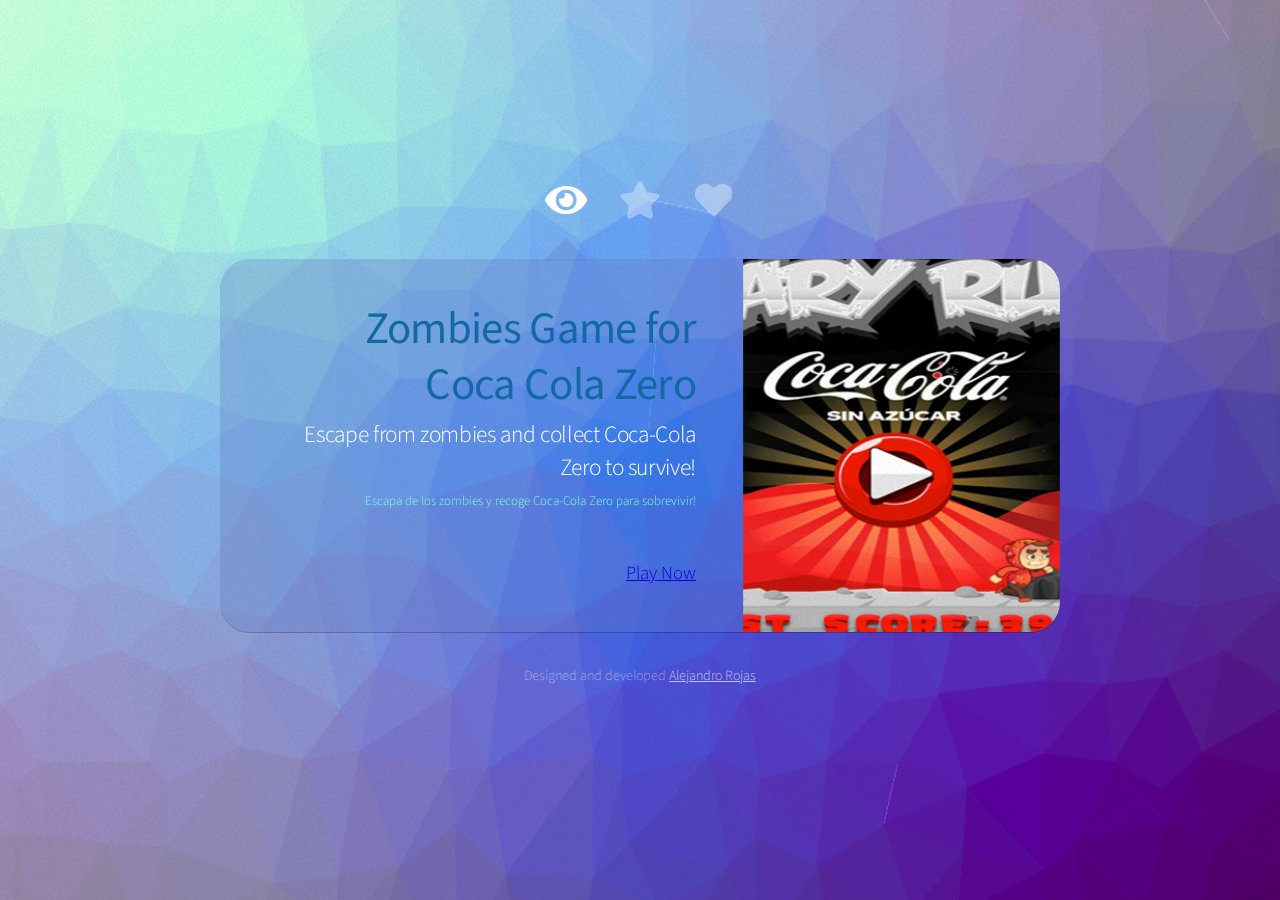
<file: index.html>
<!DOCTYPE HTML>

<html>
	<head>
		<title>Games portfolio by Alejandro Rojas</title>
		<meta charset="utf-8" />
		<meta name="viewport" content="width=device-width, initial-scale=1, user-scalable=no" />
		<link rel="stylesheet" href="assets/css/main.css" />
		<noscript><link rel="stylesheet" href="assets/css/noscript.css" /></noscript>
	</head>
	<body class="is-preload">

		<!-- Wrapper-->
			<div id="wrapper">

				<!-- Nav -->
					<nav id="nav">
						<a href="#" class="icon solid fa-eye"><span>Coca Cola</span></a>
						<a href="#work" class="icon solid fa-star"><span>Cartas Mobil</span></a>
						<a href="#Nestle" class="icon solid fa-heart"><span>Nestle Game</span></a>
					</nav>

				<!-- Main -->
					<div id="main">

						<!-- CocaCola -->
							<article id="home" class="panel intro">
								<header>
									<h1>Zombies Game for Coca Cola Zero</h1>
									<p>Escape from zombies and collect Coca-Cola Zero to survive!</p>
									<section style="font-size: 0.7em;">Escapa de los zombies y recoge Coca-Cola Zero para sobrevivir!</section>
									<a href="https://alejandrorojmu.github.io/juegos.github.io/ZombiesCocaCola/">Play Now</a>
								</header>
								<a href="https://alejandrorojmu.github.io/juegos.github.io/ZombiesCocaCola/" class="jumplink pic">
									<img src="images/mygame1.png" alt="" />
								</a>
							</article>

						<!-- Mobil -->
						<article id="work" class="panel intro">
							<header>
								<h1>Memory game for Mobil Terpel</h1>
								<p>Match the pairs of different presentations of Aceite Mobil Terpel for motorcycles.</p>
								<section style="font-size: 0.7em;">Encuentra los pares de las presentaciones de Aceite Mobil Terpel para motos.</section>
								<a href="https://alejandrorojmu.github.io/juegos.github.io/ADNmemoria/">Play Now</a>
							</header>
							<a href="https://alejandrorojmu.github.io/juegos.github.io/ADNmemoria/" class="jumplink pic">
								<img src="images/mygame2.png" alt="" />
							</a>
						</article>

						<!-- Nestle -->
						<article id="Nestle" class="panel intro">
							<header>
								<h1>Nestlé Evolucionando Juntos</h1>
								<p>Dodge monsters and escape in this thrilling Nestlé game.</p>
								<section style="font-size: 0.7em;">Esquiva monstruos y escapa en este emocionante juego de Nestlé.</section>
								<a href="##">Play Now</a>
							</header>
							<a href="##" class="jumplink pic">
								<img src="images/mygame3.png" alt="" />
							</a>
						</article>	

					</div>

				<!-- Footer -->
					<div id="footer">
						<ul class="copyright">
							<li>Designed and developed <a href="https://x.com/alejandrorojmu">Alejandro Rojas</a></li>
						</ul>
					</div>

			</div>

		<!-- Scripts -->
			<script src="assets/js/jquery.min.js"></script>
			<script src="assets/js/browser.min.js"></script>
			<script src="assets/js/breakpoints.min.js"></script>
			<script src="assets/js/util.js"></script>
			<script src="assets/js/main.js"></script>

	</body>
</html>
</file>
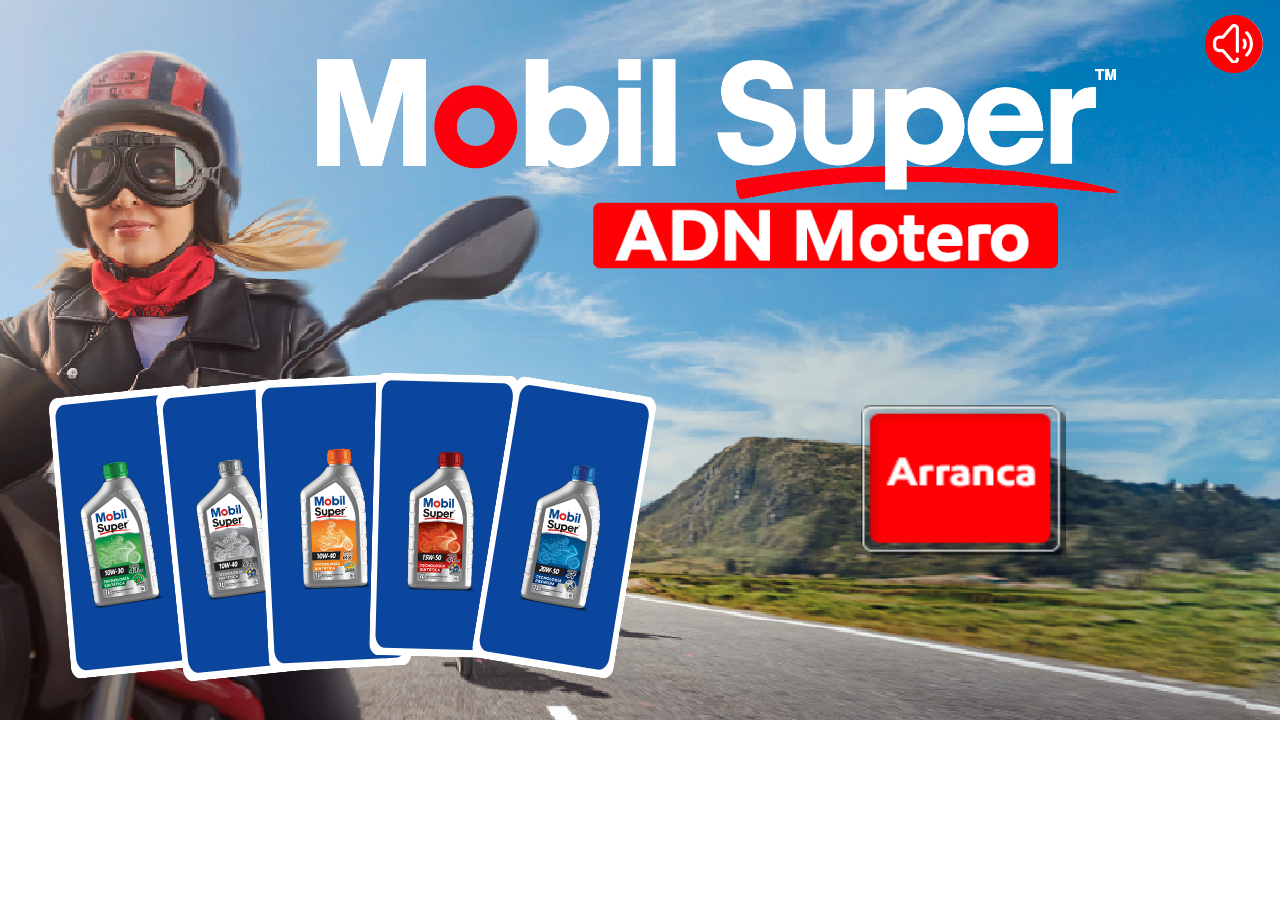
<file: ADNmemoria/index.html>
﻿<!DOCTYPE html>
<html>
<head>
    <meta charset="UTF-8" />
	<meta http-equiv="X-UA-Compatible" content="IE=edge,chrome=1" />
	<title>ADN Motero</title>
	
	<!-- Standardised web app manifest -->
	<link rel="manifest" href="appmanifest.json" />
	
	<!-- Allow fullscreen mode on iOS devices. (These are Apple specific meta tags.) -->
	<meta name="viewport" content="width=device-width, initial-scale=1.0, maximum-scale=1.0, minimum-scale=1.0, user-scalable=no, minimal-ui" />
	<meta name="apple-mobile-web-app-capable" content="yes" />
	<meta name="apple-mobile-web-app-status-bar-style" content="black" />
	<link rel="apple-touch-icon" sizes="256x256" href="icon-256.png" />
	<meta name="HandheldFriendly" content="true" />
	
	<!-- Chrome for Android web app tags -->
	<meta name="mobile-web-app-capable" content="yes" />
	<link rel="shortcut icon" sizes="256x256" href="icon-256.png" />

    <!-- All margins and padding must be zero for the canvas to fill the screen. -->
	<style type="text/css">
		* {
			padding: 0;
			margin: 0;
		}
		html, body {
			color: #fff;
			overflow: hidden;
			touch-action: none;
			-ms-touch-action: none;
		}
		#c2canvasdiv{margin-top: 0px !important;}
		
		canvas {
			touch-action-delay: none;
			touch-action: none;
			-ms-touch-action: none;
		}
    </style>
	
</head> 
 
<body> 
	<div id="fb-root"></div>
	
	<script>
	// Issue a warning if trying to preview an exported project on disk.
	(function(){
		// Check for running exported on file protocol
		if (window.location.protocol.substr(0, 4) === "file")
		{
			alert("Exported games won't work until you upload them. (When running on the file:/// protocol, browsers block many features from working for security reasons.)");
		}
	})();
	</script>
	
	<!-- The canvas must be inside a div called c2canvasdiv -->
	<div id="c2canvasdiv">
	
		<!-- The canvas the project will render to.  If you change its ID, don't forget to change the
		ID the runtime looks for in the jQuery events above (ready() and cr_sizeCanvas()). -->
		<canvas id="c2canvas" width="1280" height="720">
			<!-- This text is displayed if the visitor's browser does not support HTML5.
			You can change it, but it is a good idea to link to a description of a browser
			and provide some links to download some popular HTML5-compatible browsers. -->
			<h1>Your browser does not appear to support HTML5.  Try upgrading your browser to the latest version.  <a href="http://www.whatbrowser.org">What is a browser?</a>
			<br/><br/><a href="http://www.microsoft.com/windows/internet-explorer/default.aspx">Microsoft Internet Explorer</a><br/>
			<a href="http://www.mozilla.com/firefox/">Mozilla Firefox</a><br/>
			<a href="http://www.google.com/chrome/">Google Chrome</a><br/>
			<a href="http://www.apple.com/safari/download/">Apple Safari</a></h1>
		</canvas>
		
	</div>
	
	<!-- Pages load faster with scripts at the bottom -->
	
	<!-- Construct 2 exported games require jQuery. -->
	<script src="jquery-3.4.1.min.js"></script>


	
    <!-- The runtime script.  You can rename it, but don't forget to rename the reference here as well.
    This file will have been minified and obfuscated if you enabled "Minify script" during export. -->
	<script src="c2runtime.js"></script>

    <script>
		// Start the Construct 2 project running on window load.
		jQuery(document).ready(function ()
		{			
			// Create new runtime using the c2canvas
			cr_createRuntime("c2canvas");
		});
		
		// Pause and resume on page becoming visible/invisible
		function onVisibilityChanged() {
			if (document.hidden || document.mozHidden || document.webkitHidden || document.msHidden)
				cr_setSuspended(true);
			else
				cr_setSuspended(false);
		};
		
		document.addEventListener("visibilitychange", onVisibilityChanged, false);
		document.addEventListener("mozvisibilitychange", onVisibilityChanged, false);
		document.addEventListener("webkitvisibilitychange", onVisibilityChanged, false);
		document.addEventListener("msvisibilitychange", onVisibilityChanged, false);
		
		function OnRegisterSWError(e)
		{
			console.warn("Failed to register service worker: ", e);
		};
		
		// Runtime calls this global method when ready to start caching (i.e. after startup).
		// This registers the service worker which caches resources for offline support.
		window.C2_RegisterSW = function C2_RegisterSW()
		{
			if (!navigator.serviceWorker)
				return;		// no SW support, ignore call
			
			try {
				navigator.serviceWorker.register("sw.js", { scope: "./" })
				.then(function (reg)
				{
					console.log("Registered service worker on " + reg.scope);
				})
				.catch(OnRegisterSWError);
			}
			catch (e)
			{
				OnRegisterSWError(e);
			}
		};
    </script>
</body> 
</html>
</file>
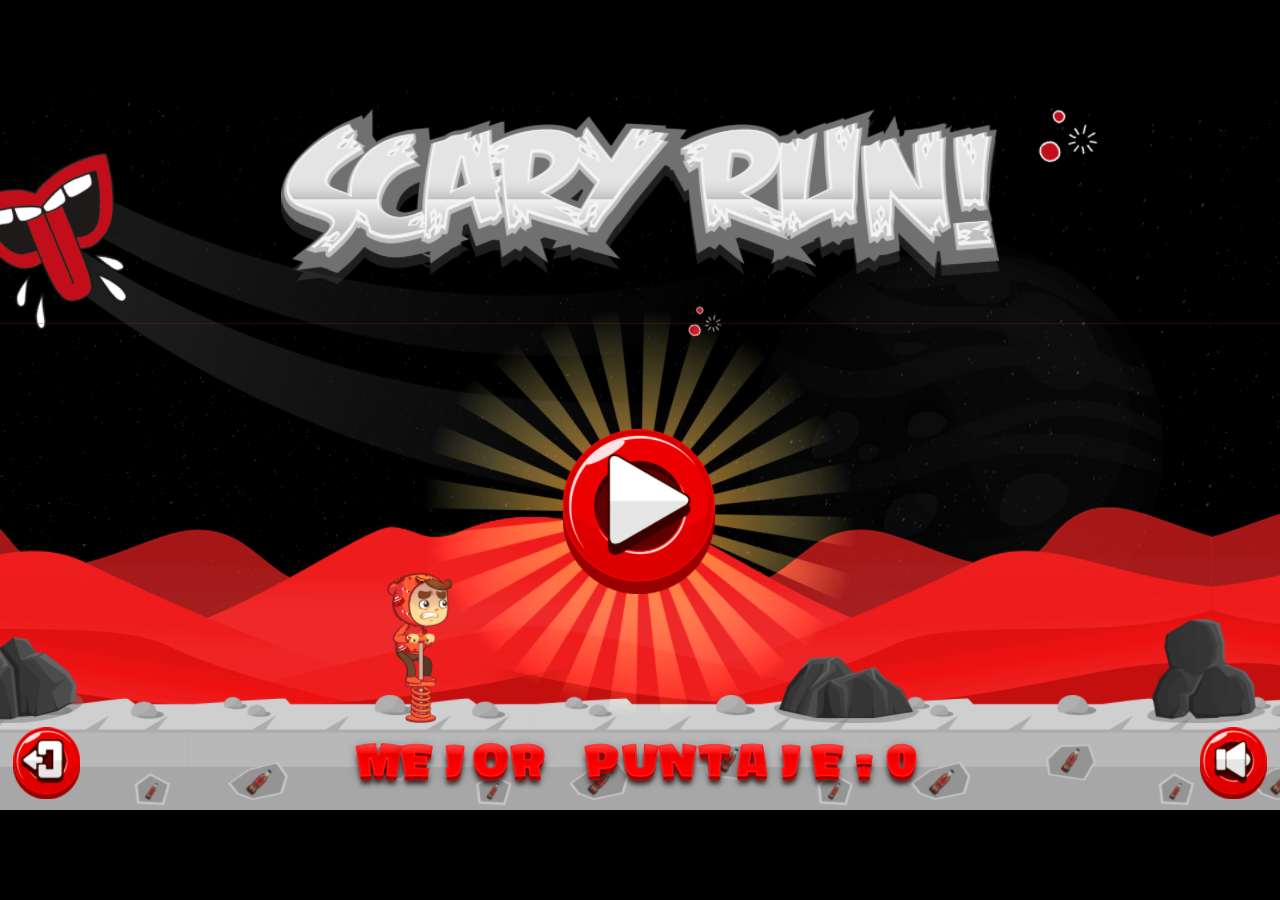
<file: ZombiesCocaCola/index.html>
﻿<!DOCTYPE html>
<html>
<head>
    <meta charset="UTF-8" />
	<meta http-equiv="X-UA-Compatible" content="IE=edge,chrome=1" />
	<title>SCARY RUN</title>
	
	<!-- Standardised web app manifest -->
	<link rel="manifest" href="appmanifest.json" />
	
	<!-- Allow fullscreen mode on iOS devices. (These are Apple specific meta tags.) -->
	<meta name="viewport" content="width=device-width, initial-scale=1.0, maximum-scale=1.0, minimum-scale=1.0, user-scalable=no, minimal-ui" />
	<meta name="apple-mobile-web-app-capable" content="yes" />
	<meta name="apple-mobile-web-app-status-bar-style" content="black" />
	<link rel="apple-touch-icon" sizes="256x256" href="icon-256.png" />
	<meta name="HandheldFriendly" content="true" />
	
	<!-- Chrome for Android web app tags -->
	<meta name="mobile-web-app-capable" content="yes" />
	<link rel="shortcut icon" sizes="256x256" href="icon-256.png" />

    <!-- All margins and padding must be zero for the canvas to fill the screen. -->
	<style type="text/css">
		* {
			padding: 0;
			margin: 0;
		}
		html, body {
			background: #000;
			color: #fff;
			overflow: hidden;
			touch-action: none;
			-ms-touch-action: none;
		}
		canvas {
			touch-action-delay: none;
			touch-action: none;
			-ms-touch-action: none;
		}
		input[type="email"] {
		font-size: 2.5vw !important;
        padding: 0.125rem !important;
        color: white !important;
        border-radius: 0.9rem !important;
        border: 0.125rem solid rgb(249, 9, 9) !important;
        background-color: rgb(63, 0, 0) !important;
        outline: none !important;
      }
    </style>
	

</head> 
 
<body> 
	<div id="fb-root"></div>
	
	<script>
	// Issue a warning if trying to preview an exported project on disk.
	(function(){
		// Check for running exported on file protocol
		if (window.location.protocol.substr(0, 4) === "file")
		{
			alert("Exported games won't work until you upload them. (When running on the file:/// protocol, browsers block many features from working for security reasons.)");
		}
	})();
	</script>
	
	<!-- The canvas must be inside a div called c2canvasdiv -->
	<div id="c2canvasdiv">
	
		<!-- The canvas the project will render to.  If you change its ID, don't forget to change the
		ID the runtime looks for in the jQuery events above (ready() and cr_sizeCanvas()). -->
		<canvas id="c2canvas" width="1920" height="1080">
			<!-- This text is displayed if the visitor's browser does not support HTML5.
			You can change it, but it is a good idea to link to a description of a browser
			and provide some links to download some popular HTML5-compatible browsers. -->
			<h1>Your browser does not appear to support HTML5.  Try upgrading your browser to the latest version.  <a href="http://www.whatbrowser.org">What is a browser?</a>
			<br/><br/><a href="http://www.microsoft.com/windows/internet-explorer/default.aspx">Microsoft Internet Explorer</a><br/>
			<a href="http://www.mozilla.com/firefox/">Mozilla Firefox</a><br/>
			<a href="http://www.google.com/chrome/">Google Chrome</a><br/>
			<a href="http://www.apple.com/safari/download/">Apple Safari</a></h1>
		</canvas>
		
	</div>
	
	<!-- Pages load faster with scripts at the bottom -->
	
	<!-- Construct 2 exported games require jQuery. -->
	<script src="jquery-3.4.1.min.js"></script>


	
    <!-- The runtime script.  You can rename it, but don't forget to rename the reference here as well.
    This file will have been minified and obfuscated if you enabled "Minify script" during export. -->
	<script src="c2runtime.js"></script>

    <script>
		// Start the Construct 2 project running on window load.
		jQuery(document).ready(function ()
		{			
			// Create new runtime using the c2canvas
			cr_createRuntime("c2canvas");
		});
		
		// Pause and resume on page becoming visible/invisible
		function onVisibilityChanged() {
			if (document.hidden || document.mozHidden || document.webkitHidden || document.msHidden)
				cr_setSuspended(true);
			else
				cr_setSuspended(false);
		};
		
		document.addEventListener("visibilitychange", onVisibilityChanged, false);
		document.addEventListener("mozvisibilitychange", onVisibilityChanged, false);
		document.addEventListener("webkitvisibilitychange", onVisibilityChanged, false);
		document.addEventListener("msvisibilitychange", onVisibilityChanged, false);
		
		function OnRegisterSWError(e)
		{
			console.warn("Failed to register service worker: ", e);
		};
		
		// Runtime calls this global method when ready to start caching (i.e. after startup).
		// This registers the service worker which caches resources for offline support.
		window.C2_RegisterSW = function C2_RegisterSW()
		{
			if (!navigator.serviceWorker)
				return;		// no SW support, ignore call
			
			try {
				navigator.serviceWorker.register("sw.js", { scope: "./" })
				.then(function (reg)
				{
					console.log("Registered service worker on " + reg.scope);
				})
				.catch(OnRegisterSWError);
			}
			catch (e)
			{
				OnRegisterSWError(e);
			}
		};
    </script>
</body> 
</html>
</file>
<file: assets/css/noscript.css>
/*
	Astral by HTML5 UP
	html5up.net | @ajlkn
	Free for personal and commercial use under the CCA 3.0 license (html5up.net/license)
*/

/* Wrapper */

	#wrapper {
		opacity: 1 !important;
	}

/* Nav */

	#nav a {
		opacity: 1.0;
	}

		#nav a:before, #nav a:after {
			display: none;
		}

		#nav a span {
			top: 0;
			opacity: 1.0;
		}

			#nav a span:after {
				display: none;
			}

/* Main */

	#main {
		background: none;
		box-shadow: none;
	}

		#main > .panel {
			background: #ffffff;
			margin-bottom: 2em;
		}

			#main > .panel:last-child {
				margin-bottom: 0;
			}
</file>
<file: assets/css/main.css>
@import url("https://fonts.googleapis.com/css?family=Source+Sans+Pro:300,400,300italic,400italic");
@import url("fontawesome-all.min.css");


html, body, div, span, applet, object,
iframe, h1, h2, h3, h4, h5, h6, p, blockquote,
pre, a, abbr, acronym, address, big, cite,
code, del, dfn, em, img, ins, kbd, q, s, samp,
small, strike, strong, sub, sup, tt, var, b,
u, i, center, dl, dt, dd, ol, ul, li, fieldset,
form, label, legend, table, caption, tbody,
tfoot, thead, tr, th, td, article, aside,
canvas, details, embed, figure, figcaption,
footer, header, hgroup, menu, nav, output, ruby,
section, summary, time, mark, audio, video {
	margin: 0;
	padding: 0;
	border: 0;
	font-size: 100%;
	font: inherit;
	vertical-align: baseline;}

article, aside, details, figcaption, figure,
footer, header, hgroup, menu, nav, section {
	display: block;}

body {
	line-height: 1;
}

ol, ul {
	list-style: none;
}

blockquote, q {
	quotes: none;
}

	blockquote:before, blockquote:after, q:before, q:after {
		content: '';
		content: none;
	}

table {
	border-collapse: collapse;
	border-spacing: 0;
}

body {
	-webkit-text-size-adjust: none;
}

mark {
	background-color: transparent;
	color: inherit;
}

input::-moz-focus-inner {
	border: 0;
	padding: 0;
}

input, select, textarea {
	-moz-appearance: none;
	-webkit-appearance: none;
	-ms-appearance: none;
	appearance: none;
}

/* Row */

	.row {
		display: flex;
		flex-wrap: wrap;
		box-sizing: border-box;
		align-items: stretch;
	}

		.row > * {
			box-sizing: border-box;
		}

		.row.gtr-uniform > * > :last-child {
			margin-bottom: 0;
		}

		.row.aln-left {
			justify-content: flex-start;
		}

		.row.aln-center {
			justify-content: center;
		}

		.row.aln-right {
			justify-content: flex-end;
		}

		.row.aln-top {
			align-items: flex-start;
		}

		.row.aln-middle {
			align-items: center;
		}

		.row.aln-bottom {
			align-items: flex-end;
		}

		.row > .imp {
			order: -1;
		}

		.row > .col-1 {
			width: 8.33333%;
		}

		.row > .off-1 {
			margin-left: 8.33333%;
		}

		.row > .col-2 {
			width: 16.66667%;
		}

		.row > .off-2 {
			margin-left: 16.66667%;
		}

		.row > .col-3 {
			width: 25%;
		}

		.row > .off-3 {
			margin-left: 25%;
		}

		.row > .col-4 {
			width: 33.33333%;
		}

		.row > .off-4 {
			margin-left: 33.33333%;
		}

		.row > .col-5 {
			width: 41.66667%;
		}

		.row > .off-5 {
			margin-left: 41.66667%;
		}

		.row > .col-6 {
			width: 50%;
		}

		.row > .off-6 {
			margin-left: 50%;
		}

		.row > .col-7 {
			width: 58.33333%;
		}

		.row > .off-7 {
			margin-left: 58.33333%;
		}

		.row > .col-8 {
			width: 66.66667%;
		}

		.row > .off-8 {
			margin-left: 66.66667%;
		}

		.row > .col-9 {
			width: 75%;
		}

		.row > .off-9 {
			margin-left: 75%;
		}

		.row > .col-10 {
			width: 83.33333%;
		}

		.row > .off-10 {
			margin-left: 83.33333%;
		}

		.row > .col-11 {
			width: 91.66667%;
		}

		.row > .off-11 {
			margin-left: 91.66667%;
		}

		.row > .col-12 {
			width: 100%;
		}

		.row > .off-12 {
			margin-left: 100%;
		}

		.row.gtr-0 {
			margin-top: 0em;
			margin-left: 0em;
		}

			.row.gtr-0 > * {
				padding: 0em 0 0 0em;
			}

			.row.gtr-0.gtr-uniform {
				margin-top: 0em;
			}

				.row.gtr-0.gtr-uniform > * {
					padding-top: 0em;
				}

		.row.gtr-25 {
			margin-top: -0.3125em;
			margin-left: -0.3125em;
		}

			.row.gtr-25 > * {
				padding: 0.3125em 0 0 0.3125em;
			}

			.row.gtr-25.gtr-uniform {
				margin-top: -0.3125em;
			}

				.row.gtr-25.gtr-uniform > * {
					padding-top: 0.3125em;
				}

		.row.gtr-50 {
			margin-top: -0.625em;
			margin-left: -0.625em;
		}

			.row.gtr-50 > * {
				padding: 0.625em 0 0 0.625em;
			}

			.row.gtr-50.gtr-uniform {
				margin-top: -0.625em;
			}

				.row.gtr-50.gtr-uniform > * {
					padding-top: 0.625em;
				}

		.row {
			margin-top: -1.25em;
			margin-left: -1.25em;
		}

			.row > * {
				padding: 1.25em 0 0 1.25em;
			}

			.row.gtr-uniform {
				margin-top: -1.25em;
			}

				.row.gtr-uniform > * {
					padding-top: 1.25em;
				}

		.row.gtr-150 {
			margin-top: -1.875em;
			margin-left: -1.875em;
		}

			.row.gtr-150 > * {
				padding: 1.875em 0 0 1.875em;
			}

			.row.gtr-150.gtr-uniform {
				margin-top: -1.875em;
			}

				.row.gtr-150.gtr-uniform > * {
					padding-top: 1.875em;
				}

		.row.gtr-200 {
			margin-top: -2.5em;
			margin-left: -2.5em;
		}

			.row.gtr-200 > * {
				padding: 2.5em 0 0 2.5em;
			}

			.row.gtr-200.gtr-uniform {
				margin-top: -2.5em;
			}

				.row.gtr-200.gtr-uniform > * {
					padding-top: 2.5em;
				}

		@media screen and (max-width: 1680px) {

			.row {
				display: flex;
				flex-wrap: wrap;
				box-sizing: border-box;
				align-items: stretch;
			}

				.row > * {
					box-sizing: border-box;
				}

				.row.gtr-uniform > * > :last-child {
					margin-bottom: 0;
				}

				.row.aln-left {
					justify-content: flex-start;
				}

				.row.aln-center {
					justify-content: center;
				}

				.row.aln-right {
					justify-content: flex-end;
				}

				.row.aln-top {
					align-items: flex-start;
				}

				.row.aln-middle {
					align-items: center;
				}

				.row.aln-bottom {
					align-items: flex-end;
				}

				.row > .imp-xlarge {
					order: -1;
				}

				.row > .col-1-xlarge {
					width: 8.33333%;
				}

				.row > .off-1-xlarge {
					margin-left: 8.33333%;
				}

				.row > .col-2-xlarge {
					width: 16.66667%;
				}

				.row > .off-2-xlarge {
					margin-left: 16.66667%;
				}

				.row > .col-3-xlarge {
					width: 25%;
				}

				.row > .off-3-xlarge {
					margin-left: 25%;
				}

				.row > .col-4-xlarge {
					width: 33.33333%;
				}

				.row > .off-4-xlarge {
					margin-left: 33.33333%;
				}

				.row > .col-5-xlarge {
					width: 41.66667%;
				}

				.row > .off-5-xlarge {
					margin-left: 41.66667%;
				}

				.row > .col-6-xlarge {
					width: 50%;
				}

				.row > .off-6-xlarge {
					margin-left: 50%;
				}

				.row > .col-7-xlarge {
					width: 58.33333%;
				}

				.row > .off-7-xlarge {
					margin-left: 58.33333%;
				}

				.row > .col-8-xlarge {
					width: 66.66667%;
				}

				.row > .off-8-xlarge {
					margin-left: 66.66667%;
				}

				.row > .col-9-xlarge {
					width: 75%;
				}

				.row > .off-9-xlarge {
					margin-left: 75%;
				}

				.row > .col-10-xlarge {
					width: 83.33333%;
				}

				.row > .off-10-xlarge {
					margin-left: 83.33333%;
				}

				.row > .col-11-xlarge {
					width: 91.66667%;
				}

				.row > .off-11-xlarge {
					margin-left: 91.66667%;
				}

				.row > .col-12-xlarge {
					width: 100%;
				}

				.row > .off-12-xlarge {
					margin-left: 100%;
				}

				.row.gtr-0 {
					margin-top: 0em;
					margin-left: 0em;
				}

					.row.gtr-0 > * {
						padding: 0em 0 0 0em;
					}

					.row.gtr-0.gtr-uniform {
						margin-top: 0em;
					}

						.row.gtr-0.gtr-uniform > * {
							padding-top: 0em;
						}

				.row.gtr-25 {
					margin-top: -0.3125em;
					margin-left: -0.3125em;
				}

					.row.gtr-25 > * {
						padding: 0.3125em 0 0 0.3125em;
					}

					.row.gtr-25.gtr-uniform {
						margin-top: -0.3125em;
					}

						.row.gtr-25.gtr-uniform > * {
							padding-top: 0.3125em;
						}

				.row.gtr-50 {
					margin-top: -0.625em;
					margin-left: -0.625em;
				}

					.row.gtr-50 > * {
						padding: 0.625em 0 0 0.625em;
					}

					.row.gtr-50.gtr-uniform {
						margin-top: -0.625em;
					}

						.row.gtr-50.gtr-uniform > * {
							padding-top: 0.625em;
						}

				.row {
					margin-top: -1.25em;
					margin-left: -1.25em;
				}

					.row > * {
						padding: 1.25em 0 0 1.25em;
					}

					.row.gtr-uniform {
						margin-top: -1.25em;
					}

						.row.gtr-uniform > * {
							padding-top: 1.25em;
						}

				.row.gtr-150 {
					margin-top: -1.875em;
					margin-left: -1.875em;
				}

					.row.gtr-150 > * {
						padding: 1.875em 0 0 1.875em;
					}

					.row.gtr-150.gtr-uniform {
						margin-top: -1.875em;
					}

						.row.gtr-150.gtr-uniform > * {
							padding-top: 1.875em;
						}

				.row.gtr-200 {
					margin-top: -2.5em;
					margin-left: -2.5em;
				}

					.row.gtr-200 > * {
						padding: 2.5em 0 0 2.5em;
					}

					.row.gtr-200.gtr-uniform {
						margin-top: -2.5em;
					}

						.row.gtr-200.gtr-uniform > * {
							padding-top: 2.5em;
						}

		}

		@media screen and (max-width: 1280px) {

			.row {
				display: flex;
				flex-wrap: wrap;
				box-sizing: border-box;
				align-items: stretch;
			}

				.row > * {
					box-sizing: border-box;
				}

				.row.gtr-uniform > * > :last-child {
					margin-bottom: 0;
				}

				.row.aln-left {
					justify-content: flex-start;
				}

				.row.aln-center {
					justify-content: center;
				}

				.row.aln-right {
					justify-content: flex-end;
				}

				.row.aln-top {
					align-items: flex-start;
				}

				.row.aln-middle {
					align-items: center;
				}

				.row.aln-bottom {
					align-items: flex-end;
				}

				.row > .imp-large {
					order: -1;
				}

				.row > .col-1-large {
					width: 8.33333%;
				}

				.row > .off-1-large {
					margin-left: 8.33333%;
				}

				.row > .col-2-large {
					width: 16.66667%;
				}

				.row > .off-2-large {
					margin-left: 16.66667%;
				}

				.row > .col-3-large {
					width: 25%;
				}

				.row > .off-3-large {
					margin-left: 25%;
				}

				.row > .col-4-large {
					width: 33.33333%;
				}

				.row > .off-4-large {
					margin-left: 33.33333%;
				}

				.row > .col-5-large {
					width: 41.66667%;
				}

				.row > .off-5-large {
					margin-left: 41.66667%;
				}

				.row > .col-6-large {
					width: 50%;
				}

				.row > .off-6-large {
					margin-left: 50%;
				}

				.row > .col-7-large {
					width: 58.33333%;
				}

				.row > .off-7-large {
					margin-left: 58.33333%;
				}

				.row > .col-8-large {
					width: 66.66667%;
				}

				.row > .off-8-large {
					margin-left: 66.66667%;
				}

				.row > .col-9-large {
					width: 75%;
				}

				.row > .off-9-large {
					margin-left: 75%;
				}

				.row > .col-10-large {
					width: 83.33333%;
				}

				.row > .off-10-large {
					margin-left: 83.33333%;
				}

				.row > .col-11-large {
					width: 91.66667%;
				}

				.row > .off-11-large {
					margin-left: 91.66667%;
				}

				.row > .col-12-large {
					width: 100%;
				}

				.row > .off-12-large {
					margin-left: 100%;
				}

				.row.gtr-0 {
					margin-top: 0em;
					margin-left: 0em;
				}

					.row.gtr-0 > * {
						padding: 0em 0 0 0em;
					}

					.row.gtr-0.gtr-uniform {
						margin-top: 0em;
					}

						.row.gtr-0.gtr-uniform > * {
							padding-top: 0em;
						}

				.row.gtr-25 {
					margin-top: -0.3125em;
					margin-left: -0.3125em;
				}

					.row.gtr-25 > * {
						padding: 0.3125em 0 0 0.3125em;
					}

					.row.gtr-25.gtr-uniform {
						margin-top: -0.3125em;
					}

						.row.gtr-25.gtr-uniform > * {
							padding-top: 0.3125em;
						}

				.row.gtr-50 {
					margin-top: -0.625em;
					margin-left: -0.625em;
				}

					.row.gtr-50 > * {
						padding: 0.625em 0 0 0.625em;
					}

					.row.gtr-50.gtr-uniform {
						margin-top: -0.625em;
					}

						.row.gtr-50.gtr-uniform > * {
							padding-top: 0.625em;
						}

				.row {
					margin-top: -1.25em;
					margin-left: -1.25em;
				}

					.row > * {
						padding: 1.25em 0 0 1.25em;
					}

					.row.gtr-uniform {
						margin-top: -1.25em;
					}

						.row.gtr-uniform > * {
							padding-top: 1.25em;
						}

				.row.gtr-150 {
					margin-top: -1.875em;
					margin-left: -1.875em;
				}

					.row.gtr-150 > * {
						padding: 1.875em 0 0 1.875em;
					}

					.row.gtr-150.gtr-uniform {
						margin-top: -1.875em;
					}

						.row.gtr-150.gtr-uniform > * {
							padding-top: 1.875em;
						}

				.row.gtr-200 {
					margin-top: -2.5em;
					margin-left: -2.5em;
				}

					.row.gtr-200 > * {
						padding: 2.5em 0 0 2.5em;
					}

					.row.gtr-200.gtr-uniform {
						margin-top: -2.5em;
					}

						.row.gtr-200.gtr-uniform > * {
							padding-top: 2.5em;
						}

		}

		@media screen and (max-width: 980px) {

			.row {
				display: flex;
				flex-wrap: wrap;
				box-sizing: border-box;
				align-items: stretch;
			}

				.row > * {
					box-sizing: border-box;
				}

				.row.gtr-uniform > * > :last-child {
					margin-bottom: 0;
				}

				.row.aln-left {
					justify-content: flex-start;
				}

				.row.aln-center {
					justify-content: center;
				}

				.row.aln-right {
					justify-content: flex-end;
				}

				.row.aln-top {
					align-items: flex-start;
				}

				.row.aln-middle {
					align-items: center;
				}

				.row.aln-bottom {
					align-items: flex-end;
				}

				.row > .imp-medium {
					order: -1;
				}

				.row > .col-1-medium {
					width: 8.33333%;
				}

				.row > .off-1-medium {
					margin-left: 8.33333%;
				}

				.row > .col-2-medium {
					width: 16.66667%;
				}

				.row > .off-2-medium {
					margin-left: 16.66667%;
				}

				.row > .col-3-medium {
					width: 25%;
				}

				.row > .off-3-medium {
					margin-left: 25%;
				}

				.row > .col-4-medium {
					width: 33.33333%;
				}

				.row > .off-4-medium {
					margin-left: 33.33333%;
				}

				.row > .col-5-medium {
					width: 41.66667%;
				}

				.row > .off-5-medium {
					margin-left: 41.66667%;
				}

				.row > .col-6-medium {
					width: 50%;
				}

				.row > .off-6-medium {
					margin-left: 50%;
				}

				.row > .col-7-medium {
					width: 58.33333%;
				}

				.row > .off-7-medium {
					margin-left: 58.33333%;
				}

				.row > .col-8-medium {
					width: 66.66667%;
				}

				.row > .off-8-medium {
					margin-left: 66.66667%;
				}

				.row > .col-9-medium {
					width: 75%;
				}

				.row > .off-9-medium {
					margin-left: 75%;
				}

				.row > .col-10-medium {
					width: 83.33333%;
				}

				.row > .off-10-medium {
					margin-left: 83.33333%;
				}

				.row > .col-11-medium {
					width: 91.66667%;
				}

				.row > .off-11-medium {
					margin-left: 91.66667%;
				}

				.row > .col-12-medium {
					width: 100%;
				}

				.row > .off-12-medium {
					margin-left: 100%;
				}

				.row.gtr-0 {
					margin-top: 0em;
					margin-left: 0em;
				}

					.row.gtr-0 > * {
						padding: 0em 0 0 0em;
					}

					.row.gtr-0.gtr-uniform {
						margin-top: 0em;
					}

						.row.gtr-0.gtr-uniform > * {
							padding-top: 0em;
						}

				.row.gtr-25 {
					margin-top: -0.3125em;
					margin-left: -0.3125em;
				}

					.row.gtr-25 > * {
						padding: 0.3125em 0 0 0.3125em;
					}

					.row.gtr-25.gtr-uniform {
						margin-top: -0.3125em;
					}

						.row.gtr-25.gtr-uniform > * {
							padding-top: 0.3125em;
						}

				.row.gtr-50 {
					margin-top: -0.625em;
					margin-left: -0.625em;
				}

					.row.gtr-50 > * {
						padding: 0.625em 0 0 0.625em;
					}

					.row.gtr-50.gtr-uniform {
						margin-top: -0.625em;
					}

						.row.gtr-50.gtr-uniform > * {
							padding-top: 0.625em;
						}

				.row {
					margin-top: -1.25em;
					margin-left: -1.25em;
				}

					.row > * {
						padding: 1.25em 0 0 1.25em;
					}

					.row.gtr-uniform {
						margin-top: -1.25em;
					}

						.row.gtr-uniform > * {
							padding-top: 1.25em;
						}

				.row.gtr-150 {
					margin-top: -1.875em;
					margin-left: -1.875em;
				}

					.row.gtr-150 > * {
						padding: 1.875em 0 0 1.875em;
					}

					.row.gtr-150.gtr-uniform {
						margin-top: -1.875em;
					}

						.row.gtr-150.gtr-uniform > * {
							padding-top: 1.875em;
						}

				.row.gtr-200 {
					margin-top: -2.5em;
					margin-left: -2.5em;
				}

					.row.gtr-200 > * {
						padding: 2.5em 0 0 2.5em;
					}

					.row.gtr-200.gtr-uniform {
						margin-top: -2.5em;
					}

						.row.gtr-200.gtr-uniform > * {
							padding-top: 2.5em;
						}

		}

		@media screen and (max-width: 736px) {

			.row {
				display: flex;
				flex-wrap: wrap;
				box-sizing: border-box;
				align-items: stretch;
			}

				.row > * {
					box-sizing: border-box;
				}

				.row.gtr-uniform > * > :last-child {
					margin-bottom: 0;
				}

				.row.aln-left {
					justify-content: flex-start;
				}

				.row.aln-center {
					justify-content: center;
				}

				.row.aln-right {
					justify-content: flex-end;
				}

				.row.aln-top {
					align-items: flex-start;
				}

				.row.aln-middle {
					align-items: center;
				}

				.row.aln-bottom {
					align-items: flex-end;
				}

				.row > .imp-small {
					order: -1;
				}

				.row > .col-1-small {
					width: 8.33333%;
				}

				.row > .off-1-small {
					margin-left: 8.33333%;
				}

				.row > .col-2-small {
					width: 16.66667%;
				}

				.row > .off-2-small {
					margin-left: 16.66667%;
				}

				.row > .col-3-small {
					width: 25%;
				}

				.row > .off-3-small {
					margin-left: 25%;
				}

				.row > .col-4-small {
					width: 33.33333%;
				}

				.row > .off-4-small {
					margin-left: 33.33333%;
				}

				.row > .col-5-small {
					width: 41.66667%;
				}

				.row > .off-5-small {
					margin-left: 41.66667%;
				}

				.row > .col-6-small {
					width: 50%;
				}

				.row > .off-6-small {
					margin-left: 50%;
				}

				.row > .col-7-small {
					width: 58.33333%;
				}

				.row > .off-7-small {
					margin-left: 58.33333%;
				}

				.row > .col-8-small {
					width: 66.66667%;
				}

				.row > .off-8-small {
					margin-left: 66.66667%;
				}

				.row > .col-9-small {
					width: 75%;
				}

				.row > .off-9-small {
					margin-left: 75%;
				}

				.row > .col-10-small {
					width: 83.33333%;
				}

				.row > .off-10-small {
					margin-left: 83.33333%;
				}

				.row > .col-11-small {
					width: 91.66667%;
				}

				.row > .off-11-small {
					margin-left: 91.66667%;
				}

				.row > .col-12-small {
					width: 100%;
				}

				.row > .off-12-small {
					margin-left: 100%;
				}

				.row.gtr-0 {
					margin-top: 0em;
					margin-left: 0em;
				}

					.row.gtr-0 > * {
						padding: 0em 0 0 0em;
					}

					.row.gtr-0.gtr-uniform {
						margin-top: 0em;
					}

						.row.gtr-0.gtr-uniform > * {
							padding-top: 0em;
						}

				.row.gtr-25 {
					margin-top: -0.3125em;
					margin-left: -0.3125em;
				}

					.row.gtr-25 > * {
						padding: 0.3125em 0 0 0.3125em;
					}

					.row.gtr-25.gtr-uniform {
						margin-top: -0.3125em;
					}

						.row.gtr-25.gtr-uniform > * {
							padding-top: 0.3125em;
						}

				.row.gtr-50 {
					margin-top: -0.625em;
					margin-left: -0.625em;
				}

					.row.gtr-50 > * {
						padding: 0.625em 0 0 0.625em;
					}

					.row.gtr-50.gtr-uniform {
						margin-top: -0.625em;
					}

						.row.gtr-50.gtr-uniform > * {
							padding-top: 0.625em;
						}

				.row {
					margin-top: -1.25em;
					margin-left: -1.25em;
				}

					.row > * {
						padding: 1.25em 0 0 1.25em;
					}

					.row.gtr-uniform {
						margin-top: -1.25em;
					}

						.row.gtr-uniform > * {
							padding-top: 1.25em;
						}

				.row.gtr-150 {
					margin-top: -1.875em;
					margin-left: -1.875em;
				}

					.row.gtr-150 > * {
						padding: 1.875em 0 0 1.875em;
					}

					.row.gtr-150.gtr-uniform {
						margin-top: -1.875em;
					}

						.row.gtr-150.gtr-uniform > * {
							padding-top: 1.875em;
						}

				.row.gtr-200 {
					margin-top: -2.5em;
					margin-left: -2.5em;
				}

					.row.gtr-200 > * {
						padding: 2.5em 0 0 2.5em;
					}

					.row.gtr-200.gtr-uniform {
						margin-top: -2.5em;
					}

						.row.gtr-200.gtr-uniform > * {
							padding-top: 2.5em;
						}

		}

/* Basic */

	html {
		box-sizing: border-box;
	}

	*, *:before, *:after {
		box-sizing: inherit;
	}

	body {
		background-image: url("images/overlay.png"), url("images/cool-background.png");
		background-repeat: repeat, no-repeat;
		background-size: auto, 100% 100%;
		background-attachment: fixed;
		overflow-y: scroll;
	}

		body.is-preload *, body.is-preload *:before, body.is-preload *:after {
			-moz-animation: none !important;
			-webkit-animation: none !important;
			-ms-animation: none !important;
			animation: none !important;
			-moz-transition: none !important;
			-webkit-transition: none !important;
			-ms-transition: none !important;
			transition: none !important;
		}

	body, input, textarea, select {
		font-family: 'Source Sans Pro', sans-serif;
		font-weight: 300;
		color: #777777;
		font-size: 20pt;
		line-height: 1.75em;
	}

		@media screen and (max-width: 1680px) {

			body, input, textarea, select {
				font-size: 15pt;
			}

		}

		@media screen and (max-width: 1280px) {

			body, input, textarea, select {
				font-size: 14pt;
			}

		}

		@media screen and (max-width: 736px) {

			body, input, textarea, select {
				font-size: 12pt;
			}

		}

		@media screen and (max-width: 360px) {

			body, input, textarea, select {
				font-size: 11pt;
			}

		}

	strong, b, h1, h2, h3, h4, h5, h6 {
		font-weight: 400;
		color: #363636;
	}

	h1 {
		font-size: 2.4em;
		letter-spacing: -0.015em;
	}

	h2 {
		font-size: 1.8em;
		letter-spacing: -0.015em;
	}

	h3, h4, h5, h6 {
		font-size: 1.25em;
		letter-spacing: -0.015em;
	}

	@media screen and (max-width: 736px) {

		h1 {
			font-size: 1.75em;
		}

		h2 {
			font-size: 1.375em;
		}

		h3, h4, h5, h6 {
			font-size: 1em;
		}

	}

	blockquote {
		border-left: solid 0.5em #ddd;
		padding: 1em 0 1em 2em;
		font-style: italic;
	}

	em, i {
		font-style: italic;
	}

	hr {
		border: 0;
		border-top: solid 1px #ddd;
		padding: 1.5em 0 0 0;
		margin: 1.75em 0 0 0;
	}

	sub {
		position: relative;
		top: 0.5em;
		font-size: 0.8em;
	}

	sup {
		position: relative;
		top: -0.5em;
		font-size: 0.8em;
	}

	br.clear {
		clear: both;
	}

	p, ul, ol, dl, table, blockquote, form {
		margin-bottom: 2em;
	}

/* Table */

	table {
		width: 100%;
	}

		table.default tbody tr {
			border-bottom: solid 1px #f4f4f4;
		}

		table.default td {
			padding: 0.5em 1em 0.5em 1em;
		}

		table.default th {
			text-align: left;
			font-weight: 400;
			padding: 0.5em 1em 0.5em 1em;
		}

		table.default thead {
			border-bottom: solid 2px #f4f4f4;
		}

/* Form */

	form label {
		display: block;
		font-weight: 400;
		color: #363636;
		margin: 0 0 1em 0;
	}

	form input[type="text"],
	form input[type="email"],
	form input[type="password"],
	form select,
	form textarea {
		-webkit-appearance: none;
		border: 0;
		background: #f4f4f4;
		padding: 0.75em;
		width: 100%;
		-moz-transition: background-color .25s ease-in-out;
		-webkit-transition: background-color .25s ease-in-out;
		-ms-transition: background-color .25s ease-in-out;
		transition: background-color .25s ease-in-out;
	}

		form input[type="text"]:focus,
		form input[type="email"]:focus,
		form input[type="password"]:focus,
		form select:focus,
		form textarea:focus {
			background: #f8f8f8;
		}

	form input[type="text"],
	form input[type="email"],
	form input[type="password"],
	form select {
		line-height: 1.35em;
	}

	form ::-webkit-input-placeholder {
		color: #999;
	}

	form :-moz-placeholder {
		color: #999;
	}

	form ::-moz-placeholder {
		color: #999;
	}

	form :-ms-input-placeholder {
		color: #999;
	}

/* Section/Article */

	section, article {
		margin-bottom: 3em;
		color: aquamarine;
		text-align: right;
	}

		section > :last-child, section:last-child, article > :last-child, article:last-child {
			margin-bottom: 0;
		}

	header {
		margin: 0 0 1.5em 0;
	}

		header > p {
			margin: 0.5em 0 0 0;
			color: #fff;
		}

		@media screen and (max-width: 736px) {

			header {
				margin: 0 0 1em 0;
			}

		}

/* Image */

	.image {
		display: inline-block;
	}

		.image img {
			display: block;
			width: 100%;
		}

		.image.fit {
			display: block;
			width: 100%;
		}

		.image.featured {
			display: block;
			width: 100%;
			margin: 0 0 2em 0;
		}

		.image.left {
			float: left;
			margin: 0 2em 2em 0;
		}

		.image.centered {
			display: block;
			margin: 0 0 2em 0;
		}

			.image.centered img {
				margin: 0 auto;
				width: auto;
			}

/* Button */

	input[type="button"],
	input[type="submit"],
	input[type="reset"],
	button,
	.button {
		-moz-transition: background-color .25s ease-in-out;
		-webkit-transition: background-color .25s ease-in-out;
		-ms-transition: background-color .25s ease-in-out;
		transition: background-color .25s ease-in-out;
		-webkit-appearance: none;
		display: inline-block;
		background-color: #222222;
		color: #ffffff;
		border: 0;
		cursor: pointer;
		outline: 0;
		padding: 0.7em 1.5em 0.7em 1.5em;
	}

		input[type="button"]:hover,
		input[type="submit"]:hover,
		input[type="reset"]:hover,
		button:hover,
		.button:hover {
			background-color: #333333;
		}

		input[type="button"]:active,
		input[type="submit"]:active,
		input[type="reset"]:active,
		button:active,
		.button:active {
			background-color: #444444;
		}

		input[type="button"].alt,
		input[type="submit"].alt,
		input[type="reset"].alt,
		button.alt,
		.button.alt {
			background-color: #777777;
		}

			input[type="button"].alt:hover,
			input[type="submit"].alt:hover,
			input[type="reset"].alt:hover,
			button.alt:hover,
			.button.alt:hover {
				background-color: #888888;
			}

			input[type="button"].alt:active,
			input[type="submit"].alt:active,
			input[type="reset"].alt:active,
			button.alt:active,
			.button.alt:active {
				background-color: #999999;
			}

		input[type="button"].small,
		input[type="submit"].small,
		input[type="reset"].small,
		button.small,
		.button.small {
			font-size: 0.75em;
		}

		input[type="button"].large,
		input[type="submit"].large,
		input[type="reset"].large,
		button.large,
		.button.large {
			font-size: 1.25em;
			padding: 0.5em 1.25em 0.5em 1.25em;
		}

		input[type="button"].xlarge,
		input[type="submit"].xlarge,
		input[type="reset"].xlarge,
		button.xlarge,
		.button.xlarge {
			font-size: 1.5em;
			padding: 0.5em 1.25em 0.5em 1.25em;
		}

		@media screen and (max-width: 736px) {

			input[type="button"],
			input[type="submit"],
			input[type="reset"],
			button,
			.button {
				width: 100%;
			}

		}

/* List */

	ul {
		list-style: disc;
		padding-left: 1em;
	}

		ul li {
			padding-left: 0.5em;
		}

	ol {
		list-style: decimal;
		padding-left: 1.25em;
	}

		ol li {
			padding-left: 0.25em;
		}

/* Actions */

	ul.actions {
		list-style: none;
		padding-left: 0;
	}

		ul.actions li {
			display: inline-block;
			padding-left: 0;
			margin: 0 0 0 0.5em;
		}

			ul.actions li:first-child {
				margin-left: 0;
			}

		@media screen and (max-width: 736px) {

			ul.actions li {
				display: block;
				margin: 0.75em 0 0 0;
			}

				ul.actions li:first-child {
					margin-top: 0;
				}

		}

/* Icons */

	.icon {
		text-decoration: none;
		position: relative;
		text-decoration: none;
	}

		.icon:before {
			-moz-osx-font-smoothing: grayscale;
			-webkit-font-smoothing: antialiased;
			display: inline-block;
			font-style: normal;
			font-variant: normal;
			text-rendering: auto;
			line-height: 1;
			text-transform: none !important;
			font-family: 'Font Awesome 5 Free';
			font-weight: 400;
		}

		.icon.solid:before {
			font-weight: 900;
		}

		.icon.brands:before {
			font-family: 'Font Awesome 5 Brands';
		}

		.icon:before {
			line-height: inherit;
		}

		.icon > .label {
			display: none;
		}

/* Nav */

	#nav {
		text-align: center;
		height: 4.25em;
		cursor: default;
	}

		#nav a {
			position: relative;
			display: inline-block;
			color: #ffffff;
			width: 1em;
			height: 1em;
			line-height: 0.9em;
			font-size: 2.5em;
			margin: 0 0.25em 0 0.25em;
			opacity: 0.35;
			outline: 0;
			-moz-transition: opacity .25s ease-in-out;
			-webkit-transition: opacity .25s ease-in-out;
			-ms-transition: opacity .25s ease-in-out;
			transition: opacity .25s ease-in-out;
		}

			#nav a.icon:before {
				padding-right: 0;
			}

			#nav a:before {
				font-size: 0.8em;
			}

			#nav a:after {
				content: '';
				display: block;
				position: absolute;
				left: 50%;
				bottom: -0.75em;
				margin-left: -0.5em;
				border-bottom: solid 0em #637cc24f;
				border-left: solid 0.5em transparent;
				border-right: solid 0.5em transparent;
				-moz-transition: border-bottom-width .25s ease-in-out;
				-webkit-transition: border-bottom-width .25s ease-in-out;
				-ms-transition: border-bottom-width .25s ease-in-out;
				transition: border-bottom-width .25s ease-in-out;
			}

			#nav a span {
				display: block;
				position: absolute;
				background: #222222;
				color: #ffffff;
				top: -2.75em;
				font-size: 0.3em;
				height: 2.25em;
				line-height: 2.25em;
				left: 50%;
				opacity: 0;
				-moz-transition: opacity .25s ease-in-out;
				-webkit-transition: opacity .25s ease-in-out;
				-ms-transition: opacity .25s ease-in-out;
				transition: opacity .25s ease-in-out;
				width: 5.5em;
				margin-left: -2.75em;
			}

				#nav a span:after {
					content: '';
					display: block;
					position: absolute;
					bottom: -0.4em;
					left: 50%;
					margin-left: -0.6em;
					border-top: solid 0.6em #222222;
					border-left: solid 0.6em transparent;
					border-right: solid 0.6em transparent;
				}

			#nav a:hover {
				opacity: 1.0;
			}

				#nav a:hover span {
					opacity: 1.0;
				}

			#nav a.active {
				opacity: 1.0;
			}

				#nav a.active:after {
					border-bottom-width: 0.5em;
				}

		@media screen and (max-width: 980px) {

			#nav a span {
				display: none;
			}

		}

/* Wrapper */

	#wrapper {
		width: 45em;
		margin: 0 auto;
		min-height: 100vh;
		max-width: 100%;
		padding: 3em 0;
		display: -moz-flex;
		display: -webkit-flex;
		display: -ms-flex;
		display: flex;
		-moz-flex-direction: column;
		-webkit-flex-direction: column;
		-ms-flex-direction: column;
		flex-direction: column;
		-moz-align-items: center;
		-webkit-align-items: center;
		-ms-align-items: center;
		align-items: center;
		-moz-justify-content: center;
		-webkit-justify-content: center;
		-ms-justify-content: center;
		justify-content: center;
		-moz-transition: opacity 1s ease-in-out;
		-webkit-transition: opacity 1s ease-in-out;
		-ms-transition: opacity 1s ease-in-out;
		transition: opacity 1s ease-in-out;
	}

		body.is-preload #wrapper {
			opacity: 0;
		}

		@media screen and (max-width: 1280px) {

			#wrapper {
				padding: 3em 0;
				max-width: calc(100% - 6em);
			}

		}

		@media screen and (max-width: 980px) {

			#wrapper {
				padding: 1.5em 0;
				max-width: calc(100% - 8em);
			}

		}

		@media screen and (max-width: 736px) {

			#wrapper {
				padding: 1em 0;
				max-width: calc(100% - 2em);
			}

		}

		@media screen and (max-width: 360px) {

			#wrapper {
				padding: 1em 0;
				max-width: 100%;
			}

		}

/* Main */

	#main {
		position: relative;
		overflow: hidden;
		width: 100%;
		border-radius: 30px;
		background: #637cc24f;
		box-shadow: 0px 1px 0px 0px rgba(0, 0, 0, 0.25);
		-moz-transition: min-height 0.5s ease-in-out, max-height 0.5s ease-in-out;
		-webkit-transition: min-height 0.5s ease-in-out, max-height 0.5s ease-in-out;
		-ms-transition: min-height 0.5s ease-in-out, max-height 0.5s ease-in-out;
		transition: min-height 0.5s ease-in-out, max-height 0.5s ease-in-out;
	}

		#main > .panel {
			-moz-transition: opacity 0.25s ease-in-out;
			-webkit-transition: opacity 0.25s ease-in-out;
			-ms-transition: opacity 0.25s ease-in-out;
			transition: opacity 0.25s ease-in-out;
			margin-bottom: 0;
			position: relative;
			padding: 3.5em 2.5em 2.5em 2.5em;
			width: 100%;
		}

			#main > .panel.inactive {
				opacity: 0;
			}

			@media screen and (max-width: 736px) {

				#main > .panel {
					padding: 2em 1.5em 1.5em 1.5em;
				}

			}

			#main > .panel.intro {
				padding: 0;
				height: 20em;
				display: -moz-flex;
				display: -webkit-flex;
				display: -ms-flex;
				display: flex;
				-moz-flex-direction: row;
				-webkit-flex-direction: row;
				-ms-flex-direction: row;
				flex-direction: row;
				-moz-align-items: center;
				-webkit-align-items: center;
				-ms-align-items: center;
				align-items: center;
			}

				#main > .panel.intro .pic {
					text-decoration: none;
					position: relative;
					-moz-flex-grow: 0;
					-webkit-flex-grow: 0;
					-ms-flex-grow: 0;
					flex-grow: 0;
					-moz-flex-shrink: 0;
					-webkit-flex-shrink: 0;
					-ms-flex-shrink: 0;
					flex-shrink: 0;
					width: 17em;
					height: 100%;
				}

					#main > .panel.intro .pic:before {
						content: '';
						position: absolute;
						top: 0;
						left: 0;
						background: url("images/overlay.png");
						width: 100%;
						height: 100%;
						z-index: 1;
					}

					#main > .panel.intro .pic img {
						position: relative;
						display: block;
						position: absolute;
						top: 0;
						left: 0;
						width: 100%;
						height: 100%;
						-moz-object-fit: cover;
						-webkit-object-fit: cover;
						-ms-object-fit: cover;
						object-fit: cover;
						-moz-object-position: center;
						-webkit-object-position: center;
						-ms-object-position: center;
						object-position: center;
					}

					#main > .panel.intro .pic .arrow {
						display: block;
						position: absolute;
						right: 0;
						top: 50%;
						margin-top: -1.375em;
						width: 2.75em;
						height: 2.75em;
						background: #000;
						background: rgba(0, 0, 0, 0.75);
						color: #ffffff;
						text-align: center;
						line-height: 2.75em;
						font-size: 1.5em;
						z-index: 1;
						-moz-transition: width .15s ease-in-out, padding-right .15s ease-in-out;
						-webkit-transition: width .15s ease-in-out, padding-right .15s ease-in-out;
						-ms-transition: width .15s ease-in-out, padding-right .15s ease-in-out;
						transition: width .15s ease-in-out, padding-right .15s ease-in-out;
					}

						#main > .panel.intro .pic .arrow:before {
							position: relative;
							padding-right: 0;
							top: 0.125em;
						}

						#main > .panel.intro .pic .arrow span {
							display: block;
							text-indent: -9999px;
						}

					#main > .panel.intro .pic:hover .arrow {
						width: 3em;
						padding-right: 0.25em;
					}

				#main > .panel.intro header {
					-moz-flex-grow: 1;
					-webkit-flex-grow: 1;
					-ms-flex-grow: 1;
					flex-grow: 1;
					-moz-flex-shrink: 1;
					-webkit-flex-shrink: 1;
					-ms-flex-shrink: 1;
					flex-shrink: 1;
					padding: 3.5em 2.5em;
					margin-bottom: 0;
					width: 100%;
				}

					#main > .panel.intro header h1 {
						line-height: 1.25em;
						margin-bottom: 0;
						color: #1369a3;
					}

					#main > .panel.intro header p {
						letter-spacing: -0.015em;
						font-size: 1.25em;
						margin: 0.25em 0 0 0;
					}

				@media screen and (max-width: 980px) {

					#main > .panel.intro {
						-moz-flex-direction: column;
						-webkit-flex-direction: column;
						-ms-flex-direction: column;
						flex-direction: column;
						height: auto;
					}

						#main > .panel.intro .pic {
							height: 25em;
							width: 100%;
						}

						#main > .panel.intro header {
							padding: 4em;
							text-align: center;
						}

				}

				@media screen and (max-width: 736px) {

					#main > .panel.intro .pic {
						height: 20em;
					}

					#main > .panel.intro header {
						padding: 2.75em 2em 2.5em 2em;
					}

						#main > .panel.intro header p {
							font-size: 1em;
							margin: 0.25em 0 0 0;
						}

				}

/* Footer */

	#footer {
		color: rgba(255, 255, 255, 0.45);
		text-align: center;
		padding: 2em 0 0 0;
		font-size: 0.75em;
	}

		#footer a {
			color: #ddd;
			color: rgba(255, 255, 255, 0.65);
			-moz-transition: color .25s ease-in-out;
			-webkit-transition: color .25s ease-in-out;
			-ms-transition: color .25s ease-in-out;
			transition: color .25s ease-in-out;
		}

			#footer a:hover {
				color: white;
			}

		#footer .copyright {
			list-style: none;
			padding-left: 0;
		}

			#footer .copyright li {
				display: inline-block;
				padding-left: 1em;
				margin-left: 1em;
				border-left: solid 1px rgba(255, 255, 255, 0.25);
				line-height: 1;
			}

				#footer .copyright li:first-child {
					padding-left: 0;
					margin-left: 0;
					border-left: 0;
				}

		@media screen and (max-width: 736px) {

			#footer .copyright li {
				padding-left: 0.5em;
				margin-left: 0.5em;
			}

		}
</file>
